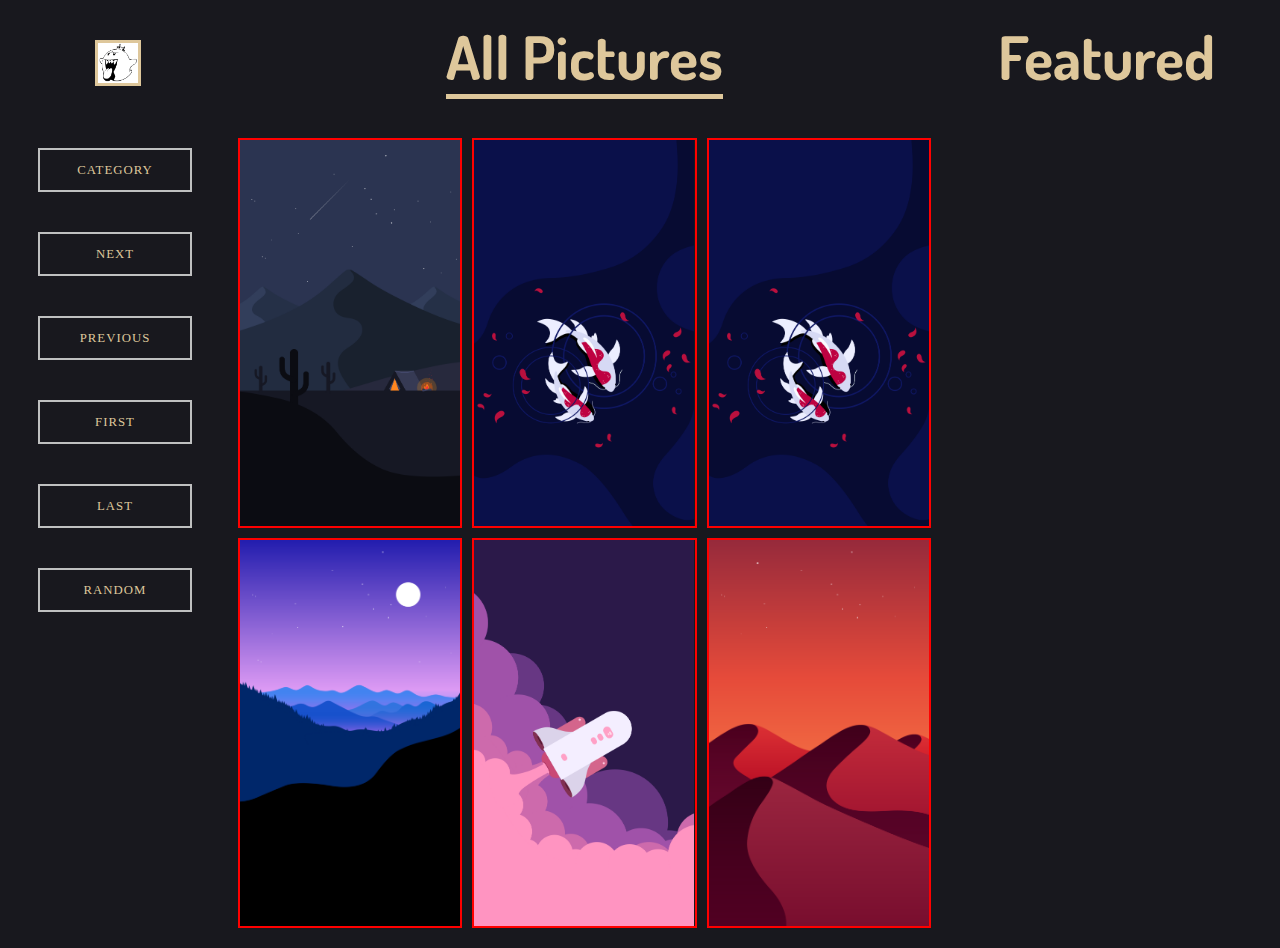
<file: wallpaper.html>
<!DOCTYPE>
<html lang="en">
    <head>
        <meta charset="UTF-8" name="viewport">
        <meta content="width=device-width, initial scale=1.0">
        <link rel="stylesheet" type="text/css" href="style.css">
        <link rel="stylesheet" type="text/css" href="style-wallpaper.css">
        <script src="script-wallpaper.js"></script>
        <title>Wallpapers</title>
    </head>
    <body onload="loadPictures()">
        <div class="top-bar">
            <div class="top-left">
                <a class ="home" href="index.html">
                    <img class="boo" src="images/king-boo-icon.png">
                </a>
            </div>
            <div class="top-mid">
                <div style="display: inline-block;">
                    <h1 id="h1-category" style="border-bottom: 5px solid #DEC79B;">All Pictures</h1>
                </div>
            </div>          
            <div class="top-right">
                <h1>Featured</h1>
            </div>
        </div>
        <div class="wrap">
            <div class="item2">
                <div class="button" id="category">
                    <a>Category</a>
                    <div class="dropdown">
                        <div class="button drop-button" id="drop-00" onclick="buttonPress(0)">
                            <div id="circle"></div>
                            <a>All</a>
                        </div>
                        <div class="button drop-button" id="drop-11" onclick="buttonPress(11)">
                            <div id="circle"></div>
                            <a>Red</a>
                        </div>
                        <div class="button drop-button" id="drop-12" onclick="buttonPress(12)">
                            <div id="circle"></div>
                            <a>Blue</a>
                        </div>
                        <div class="button drop-button" id="drop-13" onclick="buttonPress(13)">
                            <div id="circle"></div>
                            <a>Green</a>
                        </div>
                        <div class="button drop-button" id="drop-14" onclick="buttonPress(14)">
                            <div id="circle"></div>
                            <a>Yellow</a>
                        </div>
                    </div>
                </div>
                <div class="button" onclick="buttonPress(2)">
                    <div id="circle"></div>
                    <a>Next</a>
                </div>
                <div class="button" onclick="buttonPress(3)">
                    <div id="circle"></div>
                    <a>Previous</a>
                </div>
                <div class="button" onclick="buttonPress(4)">
                    <div id="circle"></div>
                    <a>First</a>
                </div>
                <div class="button" onclick="buttonPress(5)">
                    <div id="circle"></div>
                    <a>Last</a>
                </div>
                <div class="button" onclick="buttonPress(6)">
                    <div id="circle"></div>
                    <a>Random</a>
                </div>
            </div>
            <div class="item3">
                <div id="pic-box-01"></div>
                <div id="pic-box-02"></div>
                <div id="pic-box-03"></div>
                <div id="pic-box-04"></div>
                <div id="pic-box-05"></div>
                <div id="pic-box-06"></div>
            </div>
            <div class="item4"></div>
        </div>
    </body>
</html>
</file>
<file: style.css>
/* style.css */

@import
    'https://fonts.googleapis.com/css?family=Open+Sans+Condensed:300';

@import url('https://fonts.googleapis.com/css2?family=Dosis:wght@700&display=swap');

html {
    height: 100%;
    width: 100%;
    background-color: #18181E;
    color: #DEC79B;
}

body {
/*    margin: 10px;*/
    height: 100%;
}
</file>
<file: style-wallpaper.css>
/* style-wallpaper */

/*div { border: 5px solid red; }*/

.top-bar {
    height: 10%;
    display: grid;
    grid-template-columns: 200px auto 25%;
    grid-gap: 10px;
    padding: 10px;
/*    border: 5px solid orange;*/
}

.top-left, .top-mid, .top-right {
    text-align: center;
    position: relative;
}

.home {
    vertical-align: middle;
    position: absolute;
    top: 50%;
    margin-left: -23px;
    margin-top: -23px;
}

.boo {
    height: 40px;
    width: 40px;
    background-color: white;
    border: 3px solid #DEC79B;
}

h1 {
    font-family: "Dosis", sans-serif;
    font-size: 60px;  
    margin: 0;
}

.wrap {
    display: grid;
    grid-template-columns: 200px auto 25%;
    grid-gap: 10px;
    padding: 10px;
    height: 90%;
}

.item2 {
/*    border: 5px solid blue;*/
}

.button {
    display: inline-flex;
    height: 40px;
    width: 150px;
    border: 2px solid #BFC0C0;
    margin: 20px;
    text-transform: uppercase;
    text-decoration: none;
    font-size: .8em;
    letter-spacing: 1.5px;
    align-items: center;
    justify-content: center;
    overflow: hidden;
    position: relative;
    cursor: pointer;
}

.button a {
    text-decoration: none;
    letter-spacing: 1px;
    position: relative;
    transition: all .45s ease-Out;
}

#circle {
    width: 0%;
    height: 0%;
    opacity: 0;
    line-height: 40px;
    border-radius: 50%;
    background: #BFC0C0;
    position: absolute;
    transition: all .5s ease-Out;
    top: 20px;
    left: 70px;
    border: 2px solid #DEC79B;
}

.button:hover > #circle {
    width: 200%;
    height: 500%;
    opacity: 1;
    top: -70px;
    left: -70px;
}

.button:hover > a {
    color: #2D3142;
}

#category {
    overflow: visible;
}

#category:hover {
    background: #BFC0C0;
    transition: all .5s ease-Out;
}

#category:hover .dropdown {
    display: block;
    transition: all .5s ease-Out;
}

.dropdown {
    display: none;
/*    border: 2px solid red;*/
    position: absolute;
    left: 152px;
    top: -2px; 
}

.drop-button {
    margin: 0 20px 40px 20px;
    font-size: 1em; 
    background: #18181E;
}

.drop-button:hover > a {
    color: #2D3142;
}

#drop-00:hover > a { color: teal; }
#drop-11:hover > a { color: red; }
#drop-12:hover > a { color: blue; }
#drop-13:hover > a { color: green; }
#drop-14:hover > a { color: yellow; }

.item3 {
    display: flex;
    flex-wrap: wrap;
    padding: 5px;
/*    border: 5px solid green; */
}

.item3 > div {
    flex: 1;
    min-width: 25%;
    margin: 5px;
    border: 2px solid red;
    background: no-repeat;
    background-size: 100%;
}

.item4 { 
    max-width: 400px; 
/*        border: 5px solid yellow; */
}

@media only screen and (max-width: 900px) {
    .item3, .top-mid {
        grid-column-start: 2;
        grid-column-end: 4;
    }
    
    .item3 > div {
        min-width: 45%;
    }
    
    #pic-box-05, #pic-box-06 {
        display: none;
    }
    
    .item4, .top-right {
        display: none;
    }   
}
</file>
